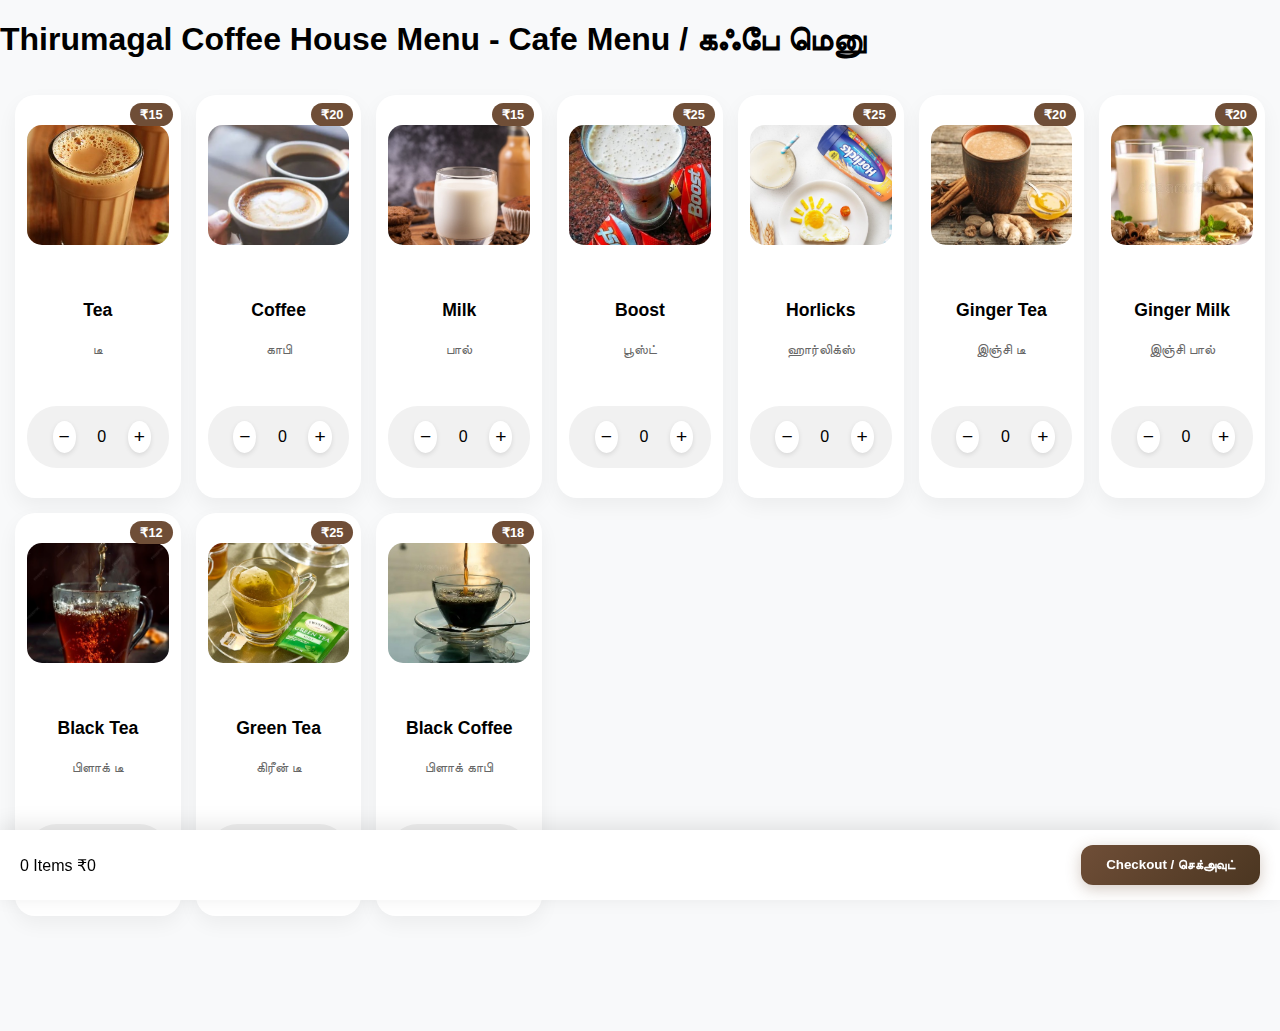
<file: index.html>
<!DOCTYPE html>
<html lang="en">
<head>
    <meta charset="UTF-8">
    <title>Thirumagal Coffee House Menu</title>
    <link rel="stylesheet" href="style.css">
	<link rel="manifest" href="manifest.json">
	<meta name="viewport" content="width=device-width, initial-scale=1.0, maximum-scale=1.0, user-scalable=no">
</head>
<body>

    <header class="app-header">
        <h1>Thirumagal Coffee House Menu - Cafe Menu / கஃபே மெனு</h1>
    </header>

    <main id="menu-container" class="menu-grid">
        </main>

    <footer class="checkout-bar">
        <div class="total-info">
            <span id="item-count">0 Items</span>
            <span id="total-price">₹0</span>
        </div>
        <button class="checkout-btn" onclick="processCheckout()">
            Checkout / செக்அவுட்
        </button>
    </footer>

    <script src="script.js"></script>
</body>
</html>
</file>
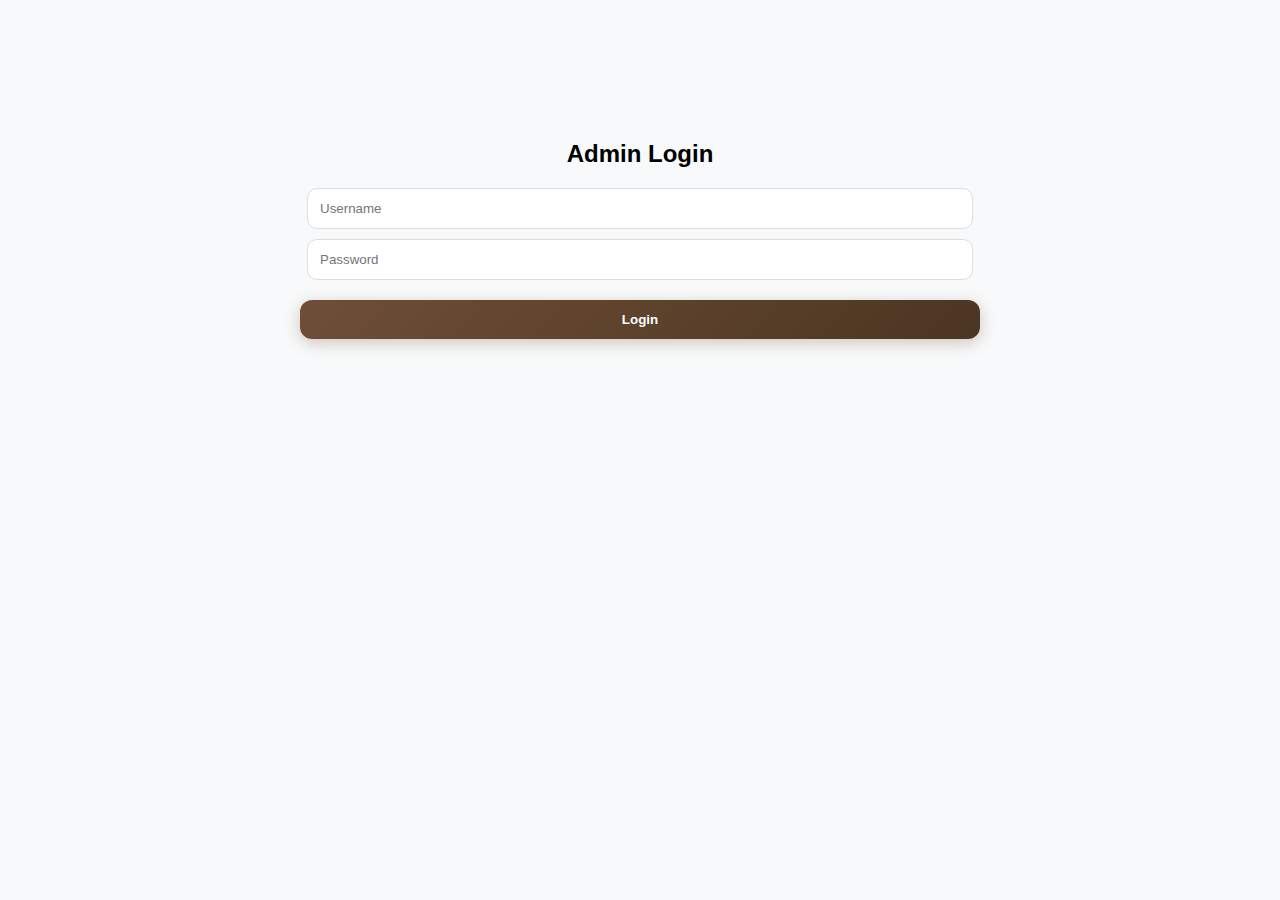
<file: admin.html>
<!DOCTYPE html>
<html lang="en">
<head>
    <meta charset="UTF-8">
    <meta name="viewport" content="width=device-width, initial-scale=1.0">
    <title>Admin Dashboard - Thirumagal Coffee House</title>
    <link rel="stylesheet" href="style.css">
    <style>
        .admin-container { padding: 20px; max-width: 800px; margin: auto; }
        .stats-grid { display: grid; grid-template-columns: 1fr 1fr; gap: 15px; margin-bottom: 20px; }
        .stat-card { background: var(--primary); color: white; padding: 20px; border-radius: 15px; text-align: center; }
        .filter-section { background: white; padding: 15px; border-radius: 15px; margin-bottom: 20px; display: flex; gap: 10px; align-items: center; overflow-x: auto;}
        .order-table { width: 100%; border-collapse: collapse; background: white; border-radius: 15px; overflow: hidden; }
        .order-table th, .order-table td { padding: 12px; text-align: left; border-bottom: 1px solid #eee; font-size: 14px; }
        .status-success { color: var(--accent); font-weight: bold; }
        .status-failed { color: #d32f2f; font-weight: bold; }
    </style>
</head>
<body>
    <div id="login-block" class="admin-container" style="text-align: center; margin-top: 100px;">
        <h2>Admin Login</h2>
        <input type="text" id="adminUser" placeholder="Username" style="padding: 12px; width: 80%; margin-bottom: 10px; border-radius: 10px; border: 1px solid #ddd;">
        <input type="password" id="adminPass" placeholder="Password" style="padding: 12px; width: 80%; margin-bottom: 20px; border-radius: 10px; border: 1px solid #ddd;">
        <button onclick="checkLogin()" class="checkout-btn" style="width: 85%;">Login</button>
    </div>

    <div id="dashboard-block" class="admin-container" style="display: none;">
        <header style="display: flex; justify-content: space-between; align-items: center;">
            <h2>Sales Dashboard</h2>
            <button onclick="location.reload()" style="background:none; border:none; text-decoration: underline; color:#666;">Logout</button>
        </header>

        <div class="stats-grid">
            <div class="stat-card"><h3>Total Sales</h3><p id="grandTotal">₹0</p></div>
            <div class="stat-card"><h3>Orders</h3><p id="orderCount">0</p></div>
        </div>

        <div class="filter-section">
            <input type="date" id="dateFilter" onchange="filterOrders()">
            <button onclick="filterOrders()" class="checkout-btn" style="padding: 10px;">Filter</button>
        </div>

        <table class="order-table">
            <thead>
                <tr>
                    <th>Date/Time</th>
                    <th>Items</th>
                    <th>Total</th>
                    <th>Status</th>
                </tr>
            </thead>
            <tbody id="orderLog">
                </tbody>
        </table>
    </div>

   <script>
        function checkLogin() {
            const u = document.getElementById('adminUser').value;
            const p = document.getElementById('adminPass').value;
            // Your credentials
            if(u === "admin" && p === "cafe123") {
                document.getElementById('login-block').style.display = 'none';
                document.getElementById('dashboard-block').style.display = 'block';
                
                // Set default date to Today in the calendar picker
                const today = new Date().toISOString().split('T')[0];
                document.getElementById('dateFilter').value = today;
                
                loadOrders();
            } else { alert("Invalid Credentials"); }
        }

        function loadOrders() {
            const orders = JSON.parse(localStorage.getItem('cafeOrders') || '[]');
            filterOrders(orders);
        }

        function filterOrders(allOrders) {
            // If no data passed, grab from storage
            const data = allOrders || JSON.parse(localStorage.getItem('cafeOrders') || '[]');
            
            // Get the date selected in the calendar (Format: YYYY-MM-DD)
            const selectedDateValue = document.getElementById('dateFilter').value;
            if (!selectedDateValue) return;

            // Convert selected calendar date to match our saved format (MM/DD/YYYY or DD/MM/YYYY)
            const selectedDate = new Date(selectedDateValue).toLocaleDateString();

            const filtered = data.filter(order => order.date === selectedDate);
            renderTable(filtered);
        }

        function renderTable(data) {
            const log = document.getElementById('orderLog');
            let totalSales = 0;
            
            if (data.length === 0) {
                log.innerHTML = `<tr><td colspan="4" style="text-align:center;">No orders found for this date.</td></tr>`;
                document.getElementById('grandTotal').innerText = `₹0`;
                document.getElementById('orderCount').innerText = "0";
                return;
            }

            log.innerHTML = data.map(o => {
                // Only sum up "Success" orders for the Total Sales count
                if(o.status === 'Success') {
                    totalSales += parseInt(o.amount);
                }
                
                return `<tr>
                    <td>${o.time}</td>
                    <td>${o.items}</td>
                    <td>₹${o.amount}</td>
                    <td class="status-${o.status.toLowerCase()}">${o.status}</td>
                </tr>`;
            }).join('');

            document.getElementById('grandTotal').innerText = `₹${totalSales}`;
            document.getElementById('orderCount').innerText = data.length;
        }

        // Quick buttons logic
        function setQuickDate(daysAgo) {
            const date = new Date();
            date.setDate(date.getDate() - daysAgo);
            const dateString = date.toISOString().split('T')[0];
            document.getElementById('dateFilter').value = dateString;
            loadOrders();
        }
    </script>
</body>
</html>
</file>
<file: style.css>
/* style.css */
:root {
    --primary: #6f4e37; /* Coffee Brown */
    --accent: #27ae60;  /* Fresh Green */
    --bg: #f8f9fa;
}

body {
    font-family: 'Segoe UI', Roboto, sans-serif;
    background-color: var(--bg);
    margin: 0;
    padding-bottom: 100px; /* Space for checkout bar */
}

.menu-grid {
    display: grid;
    grid-template-columns: repeat(auto-fill, minmax(160px, 1fr));
    gap: 15px;
    padding: 15px;
}

.item-card {
    background: white;
    border-radius: 20px;
    padding: 12px;
    box-shadow: 0 8px 20px rgba(0,0,0,0.05);
    position: relative;
    text-align: center;
    transition: transform 0.2s;
}

.price-tag {
    position: absolute;
    top: 8px;
    right: 8px;
    background: var(--primary);
    color: white;
    padding: 4px 10px;
    border-radius: 12px;
    font-size: 0.8rem;
    font-weight: bold;
}

.item-img {
    width: 100%;
    height: 120px;
    object-fit: cover;
    border-radius: 15px;
    margin-bottom: 10px;
}

.item-names h3 { margin: 5px 0 2px; font-size: 1.1rem; }
.item-names p { margin: 0; color: #666; font-size: 0.9rem; }

/* Quantity Controller - Stylish Pill Design */
.qty-controller {
    display: flex;
    align-items: center;
    justify-content: space-between;
    background: #f1f1f1;
    border-radius: 30px;
    margin-top: 12px;
    padding: 4px;
}

.btn-qty {
    width: 32px;
    height: 32px;
    border-radius: 50%;
    border: none;
    background: white;
    font-size: 1.2rem;
    cursor: pointer;
    box-shadow: 0 2px 5px rgba(0,0,0,0.1);
}

.checkout-bar {
    position: fixed;
    bottom: 0;
    width: 100%;
    background: white;
    display: flex;
    justify-content: space-between;
    align-items: center;
    padding: 15px 20px;
    box-sizing: border-box;
    box-shadow: 0 -5px 20px rgba(0,0,0,0.1);
}

.checkout-btn {
    background: linear-gradient(135deg, #6f4e37, #4b3621);
    color: white;
    border: none;
    padding: 12px 25px;
    border-radius: 12px;
    font-weight: bold;
    box-shadow: 0 4px 15px rgba(111, 78, 55, 0.3);
}

----------------------------------------------------------------------------------

/* style.css additions */

/* Dark blurred background */
.payment-overlay {
    position: fixed;
    top: 0; left: 0; width: 100%; height: 100%;
    background: rgba(0, 0, 0, 0.4);
    backdrop-filter: blur(8px);
    display: flex; align-items: flex-end; justify-content: center;
    z-index: 2000;
    opacity: 0;
    transition: opacity 0.3s ease;
}

.payment-overlay.active { opacity: 1; }

/* The sliding card */
.payment-card {
    background: white;
    width: 100%;
    max-width: 450px;
    padding: 30px 20px;
    border-radius: 30px 30px 0 0;
    text-align: center;
    transform: translateY(100%);
    transition: transform 0.4s cubic-bezier(0.175, 0.885, 0.32, 1.275);
}

.payment-overlay.active .payment-card { transform: translateY(0); }

.payment-icon { font-size: 50px; margin-bottom: 10px; }

.payment-amount span {
    font-size: 28px;
    font-weight: 800;
    color: #27ae60;
}

/* Stylish Buttons */
.button-group {
    display: flex;
    flex-direction: column;
    gap: 12px;
    margin: 25px 0;
}

.pay-btn {
    background: linear-gradient(135deg, #1e88e5, #1565c0);
    color: white;
    text-decoration: none;
    padding: 16px;
    border-radius: 16px;
    font-weight: bold;
    font-size: 18px;
    box-shadow: 0 4px 15px rgba(30, 136, 229, 0.4);
    transition: transform 0.2s;
}

.pay-btn:active { transform: scale(0.96); }

.cancel-btn {
    background: #f1f1f1;
    color: #666;
    border: none;
    padding: 14px;
    border-radius: 16px;
    font-weight: 600;
    cursor: pointer;
}

.payment-note { font-size: 12px; color: #aaa; }
</file>
